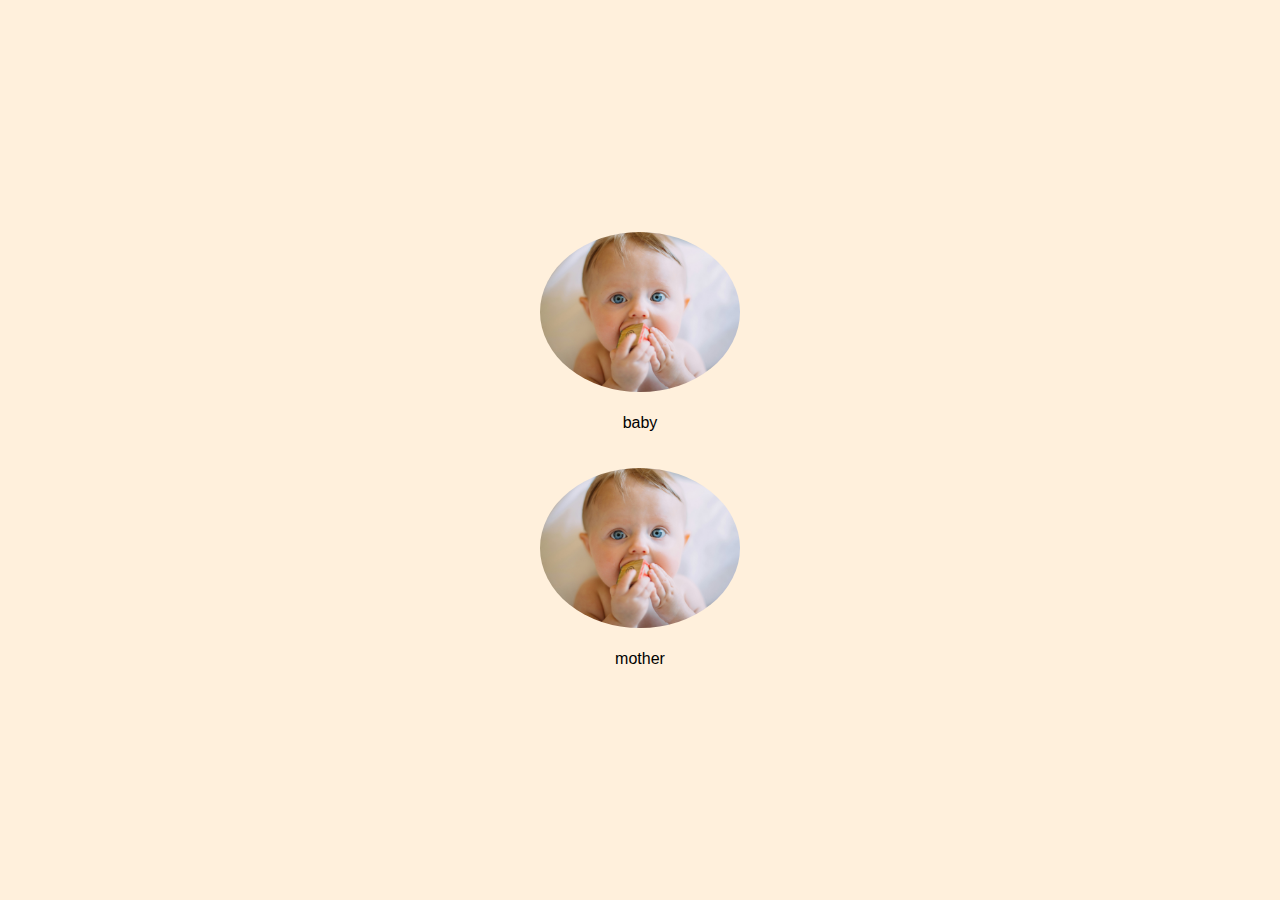
<file: index.html>
<!DOCTYPE html>
<html>
<head>
<meta name="viewport" content="width=device-width, initial-scale=1">
<link rel="stylesheet" href="style.css">
</head>
<body>
    <div class="container">
<div class="baby">
    <a href="babyform.html"><img src="babyphoto.jpg" alt="Avatar" style="width:200px"></a>
<div class="center">
    <br>
    <p>baby</p>
    <br>
    <br>



<div>
    <a href="default.asp"><img src="babyphoto.jpg" alt="Avatar" style="width:200px"></a>
<br><br>
    <p>mother</p>


</div>
</div>
</div>

</body>
</html>
</file>
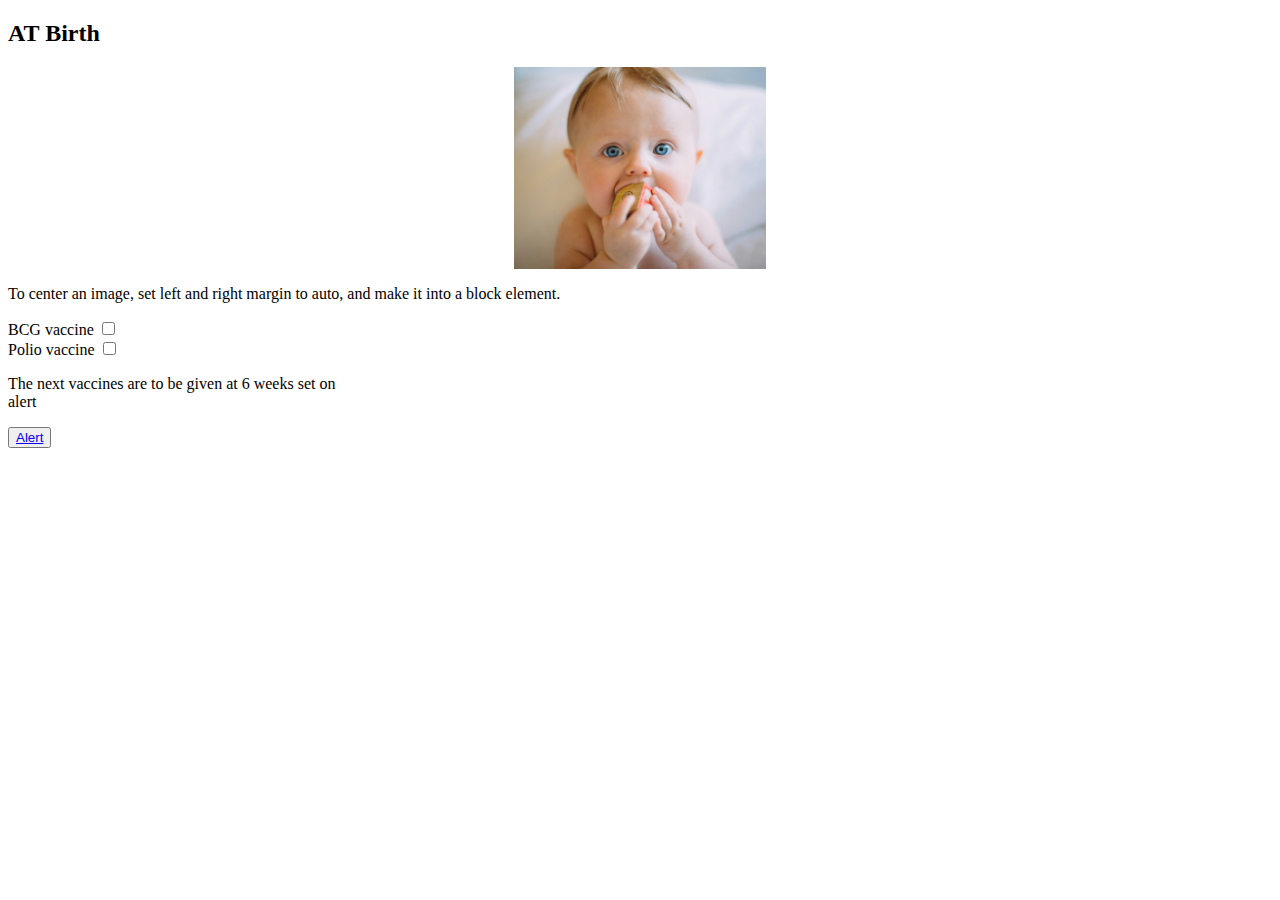
<file: atbirthpage.html>
<!DOCTYPE html>
<html>
<head>
<meta name="viewport" content="width=device-width, initial-scale=1">
<style>
img {
  display: block;
  margin-left: auto;
  margin-right: auto;
}

.container {
  display: block;
  position: relative;
  padding-left: 35px;
  margin-bottom: 12px;
  cursor: pointer;
  font-size: 22px;
  -webkit-user-select: none;
  -moz-user-select: none;
  -ms-user-select: none;
  user-select: none;
}

/* Hide the browser's default checkbox */
.container input {
  position: absolute;
  opacity: 0;
  cursor: pointer;
  height: 0;
  width: 0;
}

/* Create a custom checkbox */
.checkmark {
  position: absolute;
  top: 0;
  left: 0;
  height: 25px;
  width: 25px;
  background-color: #eee;
}

/* On mouse-over, add a grey background color */
.container:hover input ~ .checkmark {
  background-color: #ccc;
}

/* When the checkbox is checked, add a blue background */
.container input:checked ~ .checkmark {
  background-color: #2196F3;
}

/* Create the checkmark/indicator (hidden when not checked) */
.checkmark:after {
  content: "";
  position: absolute;
  display: none;
}

/* Show the checkmark when checked */
.container input:checked ~ .checkmark:after {
  display: block;
}

/* Style the checkmark/indicator */
.container .checkmark:after {
  left: 9px;
  top: 5px;
  width: 5px;
  height: 10px;
  border: solid white;
  border-width: 0 3px 3px 0;
  -webkit-transform: rotate(45deg);
  -ms-transform: rotate(45deg);
  transform: rotate(45deg);
}


</style>
</head>
<body>

<h2>AT Birth </h2>


<img src="babyphoto.jpg" alt="babyphoto" style="width:20%;">
<p>To center an image, set left and right margin to auto, and make it into a block element.</p>


<form action="/action_page.php">
    
    <label for="vehicle1"> BCG vaccine</label> 
    <input type="checkbox" id="vehicle1" name="vehicle1" value="BCG vaccine"> <br>
    
    <label for="vehicle2"> Polio vaccine</label>
    <input type="checkbox" id="vehicle2" name="vehicle2" value="Polio vaccine"><br>


    <p>The next vaccines are to be given at 6 weeks set on <br>alert </p>
    

    <button class="select-image"> <a href="babychecklist.html"> Alert </a></button>
  </form>

</body>
</html>
</file>
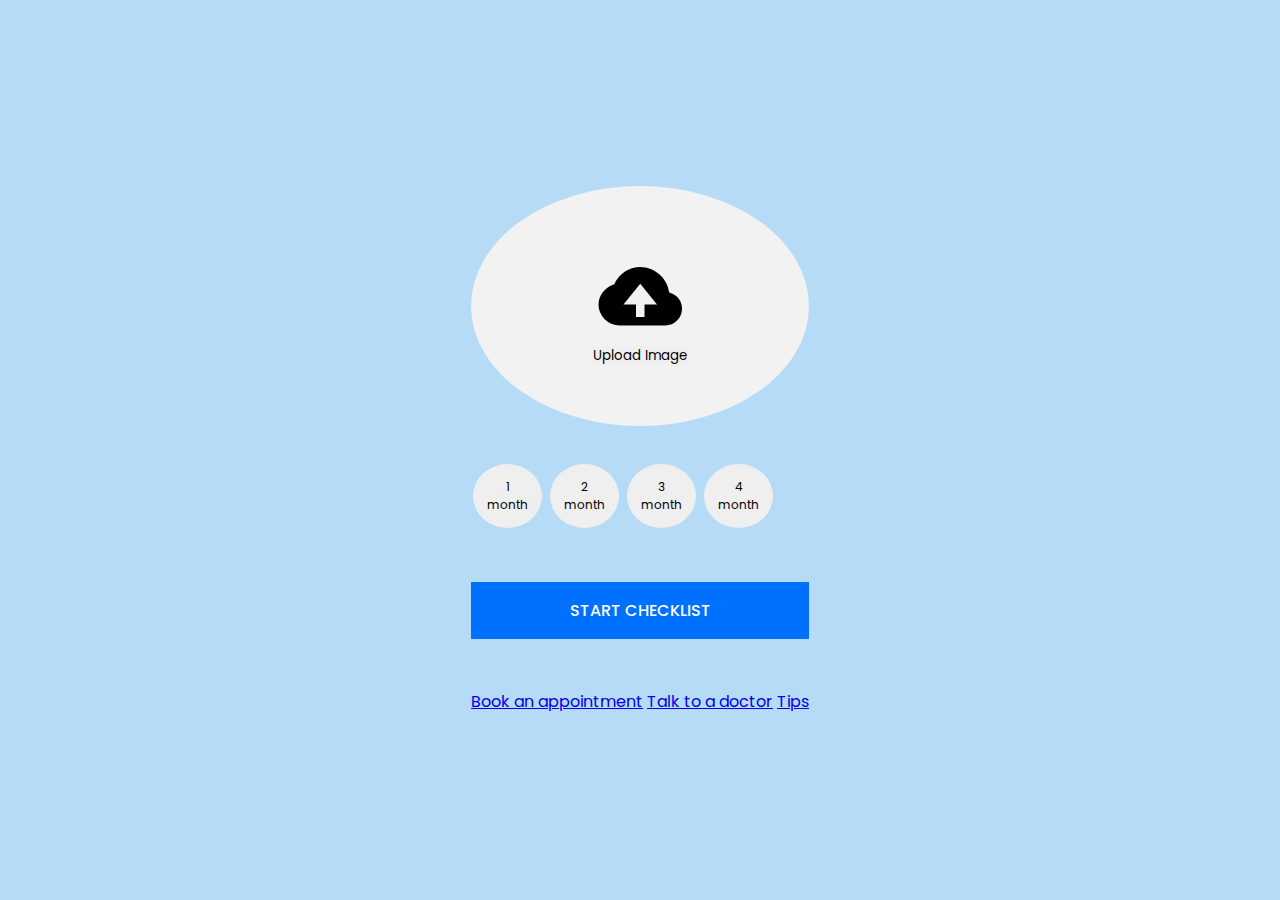
<file: babychecklist.html>
<!DOCTYPE html>
<html lang="en">
<head>
	<meta charset="UTF-8">
	<meta name="viewport" content="width=device-width, initial-scale=1.0">
	<link href='https://unpkg.com/boxicons@2.0.9/css/boxicons.min.css' rel='stylesheet'>
	<link rel="stylesheet" href="baby.css">
	<title>Input Image With Preview Image</title>
</head>
<body>
	
	<div class="container">

        <form action="action_page.php">
		<input type="file" id="file" accept="image/*" hidden>
		<div class="img-area" data-img="">
			<i class='bx bxs-cloud-upload icon'></i>
			
			
		
		<button class="select-imag">Upload Image</button>
		
	</div>

	<div class="center">
		
	  </div>
    
      <button class="button1 button1">1 <br> month</button>
      <button class="button1 button2">2 <br> month</button>
      <button class="button1 button3">3 <br> month</button>
      <button class="button1 button4">4 <br> month</button> <br><br><br>
    

		<button class="select-image">START CHECKLIST</button>


       
    </form>
    <br>
    <br>

    <p><a href="/html/default.asp">Book an appointment</a> <a href="/html/default.asp">Talk to a doctor</a> <a href="/html/default.asp">Tips</a></p>
    
    </div>
	
	<script src="script.js"></script>
</body>
</html>
</file>
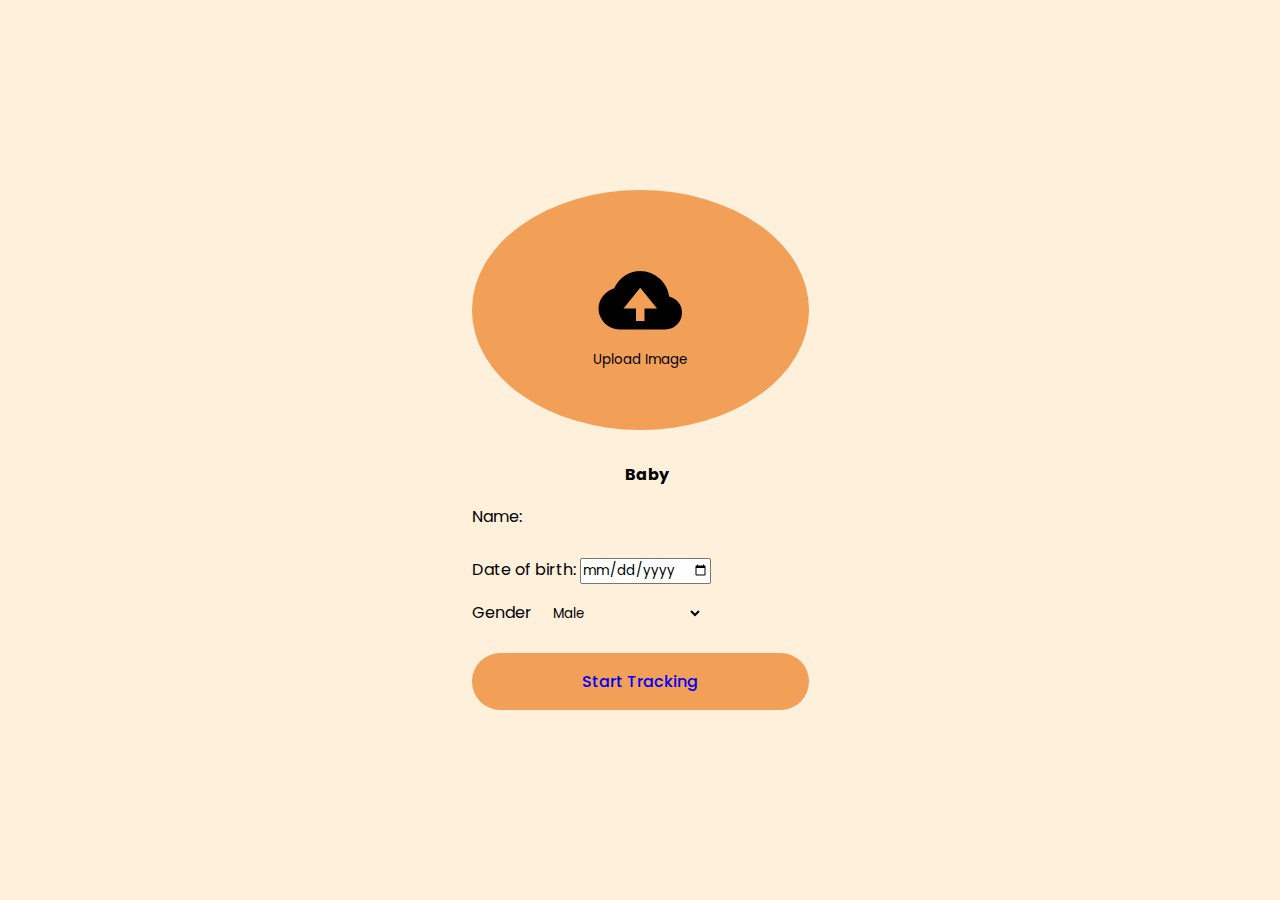
<file: babyform.html>
<!DOCTYPE html>
<html lang="en">
<head>
	<meta charset="UTF-8">
	<meta name="viewport" content="width=device-width, initial-scale=1.0">
	<link href='https://unpkg.com/boxicons@2.0.9/css/boxicons.min.css' rel='stylesheet'>
	<link rel="stylesheet" href="styles.css">
	<title>Input Image With Preview Image</title>
</head>
<body>
	
	<div class="container">

        <form action="action_page.php">
		<input type="file" id="file" accept="image/*" hidden>
		<div class="img-area" data-img="">
			<i class='bx bxs-cloud-upload icon'></i>
			
			
		
		<button class="select-imag">Upload Image</button>
		
	</div>

	<div class="center">
		<p>Baby</p>
	  </div>
    
        <label for="fname">Name:</label>
        <input type="text" id="fname" name="firstname">
        <p></p>
        <label for="birthday">Date of birth:</label>
<input type="date" id="birthday" name="birthday">
        <p></p>
        <label for="gender">Gender
        </label>
        <select id="gender" name="gender">
          <option value="male">Male</option>
          <option value="female">Female</option>
        </select>

		<button class="select-image"> <a href="schedulepage.html">Start Tracking </a></button>
       
    </form>
    
    </div>
	
	<script src="script.js"></script>
</body>
</html>
</file>
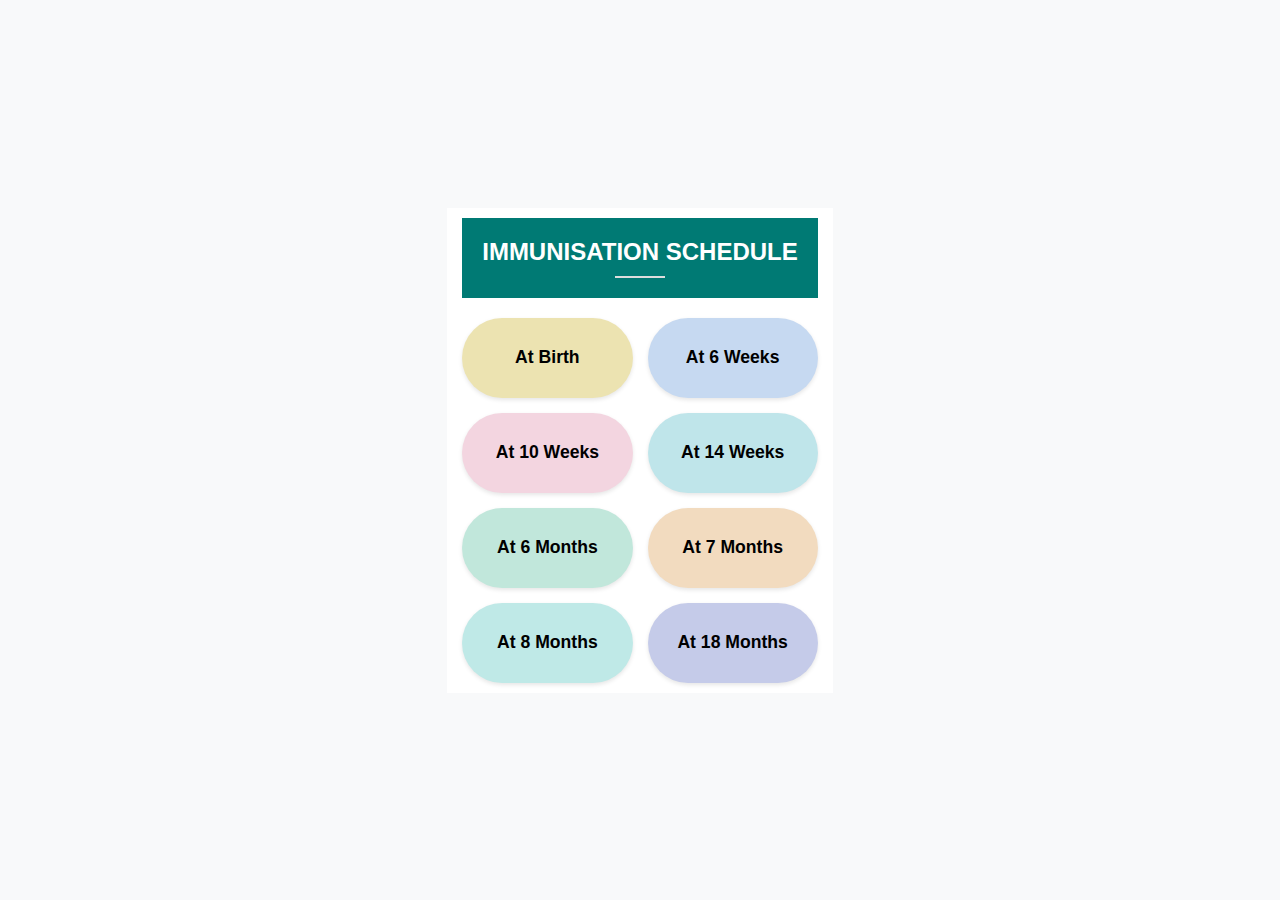
<file: immunisationschedule.html>
<!DOCTYPE html>
<html lang="en">
  <head>
    <meta charset="UTF-8" />
    <meta name="viewport" content="width=device-width, initial-scale=1.0" />
    <title>Immunisation Schedule</title>
    <style>
      /* General Reset */
      * {
        margin: 0;
        padding: 0;
        box-sizing: border-box;
        font-family: Arial, sans-serif;
      }

      /* Page Container */
      body {
        background-color: #f8f9fa;
        display: flex;
        justify-content: center;
        align-items: center;
        min-height: 100vh;
      }

      .container {
        max-width: 800px;
        background-color: #fff;
        padding: 10px 15px;
        text-align: center;
      }

      /* Header */
      .header {
        background-color: #007a74;
        color: #ffffff;
        padding: 20px;
        font-size: 1.5em;
        text-transform: uppercase;
        font-weight: bold;
        position: relative;
      }

      .header::before {
        font-size: 1.2em;
        position: absolute;
        left: 20px;
        top: 50%;
        transform: translateY(-50%);
      }

      .header::after {
        content: "";
        display: block;
        margin: 10px auto 0;
        height: 2px;
        width: 50px;
        background-color: #ddd;
      }

      /* Schedule Grid */
      .schedule {
        display: grid;
        grid-template-columns: 1fr 1fr;
        gap: 15px;
        margin-top: 20px;
        text-align: none;
      }

      a {

        text-decoration: none;
        color: black;

      }

      .card {
        display: flex;
        justify-content: center;
        align-items: center;
        height: 80px;
        font-size: 1.1em;
        font-weight: bold;
        border-radius: 60px; /* Rounded Corners */
        box-shadow: 0 2px 4px rgba(0, 0, 0, 0.1);
        cursor: pointer; /* Clickable */
        transition: all 0.3s ease;
        user-select: none; /* Prevent text selection */
      }

      /* Card Hover Effect */
      .card:hover {
        background-color: #f0f8ff;
        box-shadow: 0 4px 8px rgba(0, 0, 0, 0.2);
        transform: translateY(-3px); /* Slight lift effect */
      }

      /* Colorful Cards */
      .card:nth-child(1) {
        background-color: #ece3b1;
      }
      .card:nth-child(2) {
        background-color: #c6d9f1;
      }
      .card:nth-child(3) {
        background-color: #f3d5e0;
      }
      .card:nth-child(4) {
        background-color: #bfe5ea;
      }
      .card:nth-child(5) {
        background-color: #c1e7db;
      }
      .card:nth-child(6) {
        background-color: #f2dbbf;
      }
      .card:nth-child(7) {
        background-color: #bfe9e7;
      }
      .card:nth-child(8) {
        background-color: #c5cbe9;
      }

      /* Responsive Design */
      @media screen and (max-width: 600px) {
        .schedule {
          grid-template-columns: 1fr 1fr; /* 2 Columns for Mobile */
        }
      }

      @media screen and (max-width: 400px) {
        .schedule {
          grid-template-columns: 1fr; /* 1 Column for Very Small Devices */
        }
      }
    </style>
  </head>
  <body>
    <div class="container">
      <!-- Header -->
      <div class="header">Immunisation Schedule</div>

      <!-- Schedule Grid -->
      <div class="schedule">
        <div class="card" onclick="cardClick('At Birth')"><a href="atbirthpage.html">At Birth </a></div>
        <div class="card" onclick="cardClick('At 6 Weeks')">At 6 Weeks</div>
        <div class="card" onclick="cardClick('At 10 Weeks')">At 10 Weeks</div>
        <div class="card" onclick="cardClick('At 14 Weeks')">At 14 Weeks</div>
        <div class="card" onclick="cardClick('At 6 Months')">At 6 Months</div>
        <div class="card" onclick="cardClick('At 7 Months')">At 7 Months</div>
        <div class="card" onclick="cardClick('At 8 Months')">At 8 Months</div>
        <div class="card" onclick="cardClick('At 18 Months')">At 18 Months</div>
      </div>
    </div>


  </body>
</html>
</file>
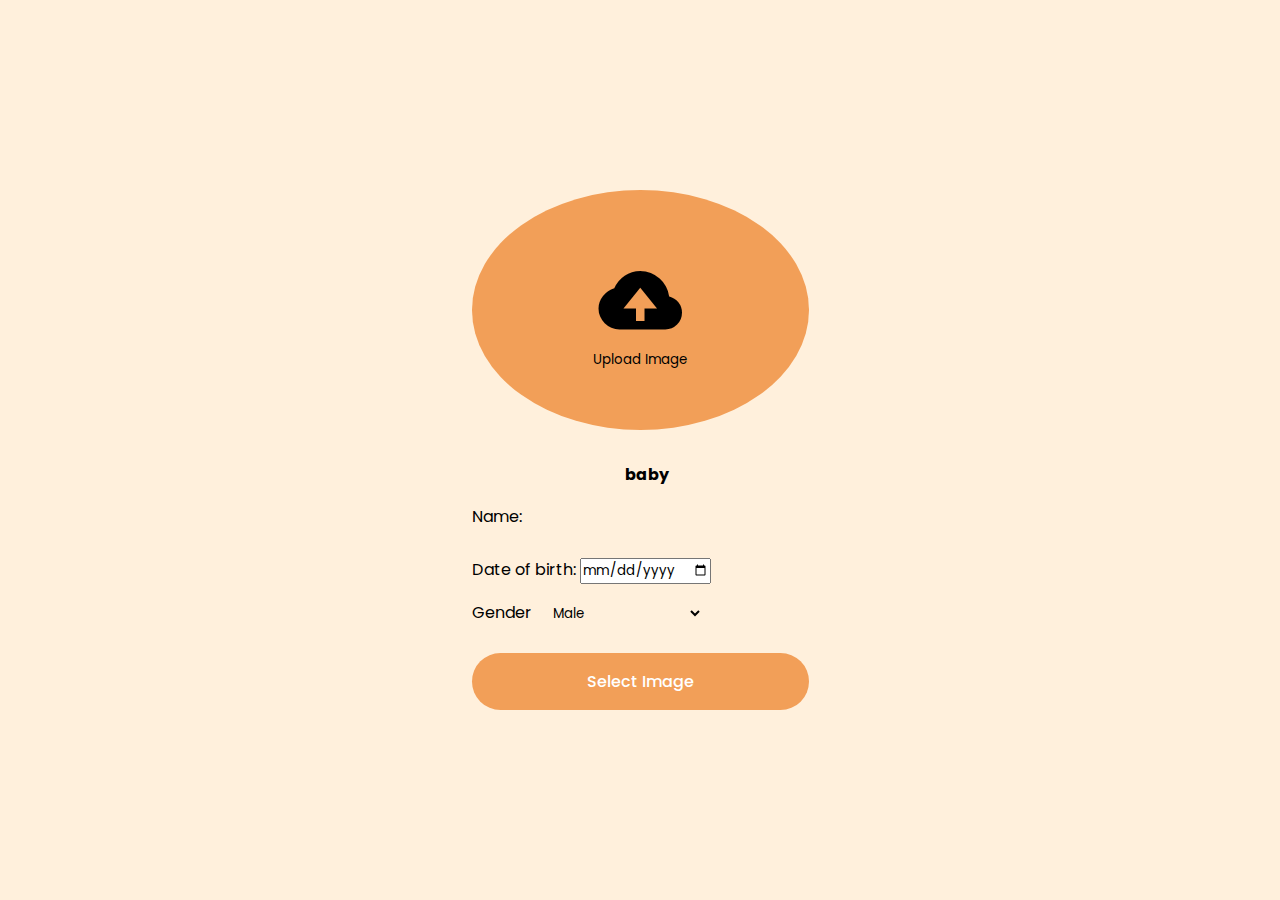
<file: motherform.html>
<!DOCTYPE html>
<html lang="en">
<head>
	<meta charset="UTF-8">
	<meta name="viewport" content="width=device-width, initial-scale=1.0">
	<link href='https://unpkg.com/boxicons@2.0.9/css/boxicons.min.css' rel='stylesheet'>
	<link rel="stylesheet" href="styles.css">
	<title>Input Image With Preview Image</title>
</head>
<body>
	
	<div class="container">

        <form action="action_page.php">
		<input type="file" id="file" accept="image/*" hidden>
		<div class="img-area" data-img="">
			<i class='bx bxs-cloud-upload icon'></i>
			
			
		
		<button class="select-imag">Upload Image</button>
		
	</div>

	<div class="center">
		<p>baby</p>
	  </div>
    
        <label for="fname">Name:</label>
        <input type="text" id="fname" name="firstname">
        <p></p>
        <label for="birthday">Date of birth:</label>
<input type="date" id="birthday" name="birthday">
        <p></p>
        <label for="gender">Gender
        </label>
        <select id="gender" name="gender">
          <option value="male">Male</option>
          <option value="female">Female</option>
        </select>

		<button class="select-image">Select Image</button>
       
    </form>
    
    </div>
	
	<script src="script.js"></script>
</body>
</html>
</file>
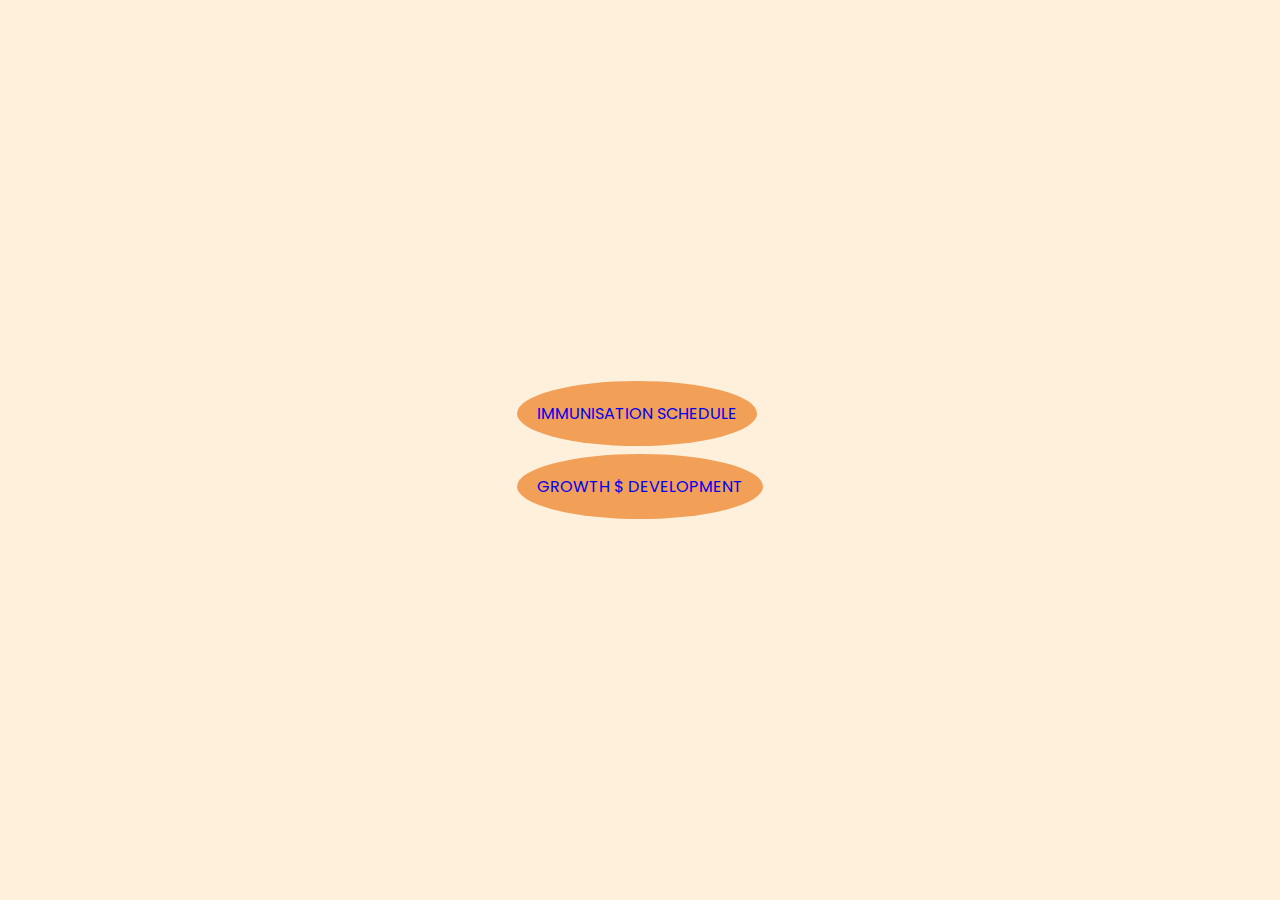
<file: schedulepage.html>
<!DOCTYPE html>
<html lang="en">
<head>
	<meta charset="UTF-8">
	<meta name="viewport" content="width=device-width, initial-scale=1.0">
	<link href='https://unpkg.com/boxicons@2.0.9/css/boxicons.min.css' rel='stylesheet'>
	<link rel="stylesheet" href="styles.css">
	
</head>
<body>
	
	<div class="container">

        <button class="button button5"> <a href="immunisationschedule.html">IMMUNISATION SCHEDULE </a></button>
        <p></p>
        <button class="button button5"> <a href="#">GROWTH $ DEVELOPMENT </a></button>
</div>
 
       
    </form>
    
    </div>
	
	
</body>
</html>
</file>
<file: style.css>
* {
	margin: 0;
	padding: 0;
	box-sizing: border-box;
	font-family: 'Poppins', sans-serif;
}

:root {
	--blue: #0071FF;
	--light-blue: #FFF0DC;
	--dark-blue: #005DD1;
	--grey: #f2f2f2;
}

body {
	display: flex;
	justify-content: center;
	align-items: center;
	min-height: 100vh;
	background: var(--light-blue);
}

container {
	max-width: 400px;
	width: 100%;
	background: #fff;
	padding: 30px;
	border-radius: 30px;
}

img{
    border-radius: 50%;
}
.center {
    text-align: center;
    text-decoration: none;
}
</file>
<file: baby.css>
@import url('https://fonts.googleapis.com/css2?family=Poppins:wght@300;400;500;600;700&display=swap');

* {
	margin: 0;
	padding: 0;
	box-sizing: border-box;
	font-family: 'Poppins', sans-serif;
}

:root {
	--blue: #0071FF;
	--light-blue: #B6DBF6;
	--dark-blue: #005DD1;
	--grey: #f2f2f2;
}

body {
	display: flex;
	justify-content: center;
	align-items: center;
	min-height: 100vh;
	background: var(--light-blue);
}


container {
	max-width: 400px;
	width: 100%;
	background: #fff;
	padding: 30px;
	border-radius: 30px;
}
.img-area {
	position: relative;
	width: 100%;
	height: 240px;
	background: var(--grey);
	margin-bottom: 30px;
	border-radius: 50%;
	overflow: hidden;
	display: flex;
	justify-content: center;
	align-items: center;
	flex-direction: column;
}
.img-area .icon {
	font-size: 100px;
}
.img-area h3 {
	font-size: 20px;
	font-weight: 500;
	margin-bottom: 6px;
}
.img-area p {
	color: #999;
}
.img-area p span {
	font-weight: 600;
}
.img-area img {
	position: absolute;
	top: 0;
	left: 0;
	width: 100%;
	height: 100%;
	object-fit: cover;
	object-position: center;
	z-index: 100;
}
.img-area::before {
	content: attr(data-img);
	position: absolute;
	top: 0;
	left: 0;
	width: 100%;
	height: 100%;
	background: rgba(0, 0, 0, .5);
	color: #fff;
	font-weight: 500;
	text-align: center;
	display: flex;
	justify-content: center;
	align-items: center;
	pointer-events: none;
	opacity: 0;
	transition: all .3s ease;
	z-index: 200;
}
.img-area.active:hover::before {
	opacity: 1;
}
.select-image {
	display: block;
	width: 100%;
	padding: 16px 0;
	border-radius: 0px;
	background: var(--blue);
	color: #fff;
	font-weight: 500;
	font-size: 16px;
	border: none;
	cursor: pointer;
	transition: all .3s ease;
}
.select-image:hover {
	background: var(--dark-blue);
}

input[type=text], select, textarea {
    width: 50%; /* Full width */
	background-color: #B6DBF6;
    padding: 12px; /* Some padding */ 
    border: 1px solid #B6DBF6; /* Gray border */
    border-radius: 4px; /* Rounded borders */
    box-sizing: border-box; /* Make sure that padding and width stays in place */
    margin-top: 6px; /* Add a top margin */
    margin-bottom: 16px; /* Bottom margin */
    resize: vertical /* Allow the user to vertically resize the textarea (not horizontally) */
  }
  
  /* Style the submit button with a specific background color etc */
  input[type=submit] {
    background-color: #04AA6D;
    padding: 12px 20px;
    border: none;
    border-radius: 4px;
    cursor: pointer;
  }
  
  /* When moving the mouse over the submit button, add a darker green color */
  input[type=submit]:hover {
    background-color: #45a049;
  }
  
  /* Add a background color and some padding around the form */
  container {
    border-radius: 5px;
    background-color: #f2f2f2;
    padding: 20px;
  }
  .select-imag
  {
	border: none;
  }
  .center {
	margin: auto;
	width: 10%;
	padding: 2px;
	font-weight: bold;
  }
  .button {
  background-color: #04AA6D; /* Green */
  border: none;
  color: white;
  padding: 20px;
  text-align: center;
  text-decoration: none;
  display: inline-block;
  font-size: 16px;
  margin: 4px 2px;
  cursor: pointer;
  border-radius: 0;


  }

  .button1 {
    
    border: 2px black;
   
    padding: 14px;
    text-align: center;
    text-decoration: none;
    display: inline-block;
    font-size: 12px;
    margin: 4px 2px;
  }
  
  .button1 {border-radius: 50%;}
  .button2 {border-radius: 50%;}
  .button3 {border-radius: 50%;}
  .button4 {border-radius: 50%;}
  .button5 {border-radius: 50%;}
</file>
<file: styles.css>
@import url('https://fonts.googleapis.com/css2?family=Poppins:wght@300;400;500;600;700&display=swap');

* {
	margin: 0;
	padding: 0;
	box-sizing: border-box;
	font-family: 'Poppins', sans-serif;
}

:root {
	--blue: #0071FF;
	--light-blue: #FFF0DC;
	--dark-blue: #005DD1;
	--grey: #f2f2f2;
}

body {
	display: flex;
	justify-content: center;
	align-items: center;
	min-height: 100vh;
	background: var(--light-blue);
}


container {
	max-width: 400px;
	width: 100%;
	background: #fff;
	padding: 30px;
	border-radius: 30px;
}
.img-area {
	position: relative;
	width: 100%;
	height: 240px;
	background: #F29F58;
	margin-bottom: 30px;
	border-radius: 50%;
	overflow: hidden;
	display: flex;
	justify-content: center;
	align-items: center;
	flex-direction: column;
}
.img-area .icon {
	font-size: 100px;
}
.img-area h3 {
	font-size: 20px;
	font-weight: 500;
	margin-bottom: 6px;
}
.img-area p {
	color: #F29F58;
}
.img-area p span {
	font-weight: 600;
}
.img-area img {
	position: absolute;
	top: 0;
	left: 0;
	width: 100%;
	height: 100%;
	object-fit: cover;
	object-position: center;
	z-index: 100;
}
.img-area::before {
	content: attr(data-img);
	position: absolute;
	top: 0;
	left: 0;
	width: 100%;
	height: 100%;
	background: rgba(0, 0, 0, .5);
	color: #fff;
	font-weight: 500;
	text-align: center;
	display: flex;
	justify-content: center;
	align-items: center;
	pointer-events: none;
	opacity: 0;
	transition: all .3s ease;
	z-index: 200;
}
.img-area.active:hover::before {
	opacity: 1;
}
.select-image {
	display: block;
	width: 100%;
	padding: 16px 0;
	border-radius: 50px;
	background: #F29F58;
	color: #fff;
	font-weight: 500;
	font-size: 16px;
	border: none;
	cursor: pointer;
	transition: all .3s ease;
}
.select-image:hover {
	background: #F29F58;
}

input[type=text], select, textarea {
    width: 50%; /* Full width */
	background-color: #FFF0DC;
    padding: 12px; /* Some padding */ 
    border: 1px solid #FFF0DC; /* Gray border */
    border-radius: 4px; /* Rounded borders */
    box-sizing: border-box; /* Make sure that padding and width stays in place */
    margin-top: 6px; /* Add a top margin */
    margin-bottom: 16px; /* Bottom margin */
    resize: vertical /* Allow the user to vertically resize the textarea (not horizontally) */
  }
  
  /* Style the submit button with a specific background color etc */
  input[type=submit] {
    background-color: #04AA6D;
    padding: 12px 20px;
    border: none;
    border-radius: 4px;
    cursor: pointer;
  }
  
  /* When moving the mouse over the submit button, add a darker green color */
  input[type=submit]:hover {
    background-color: #45a049;
  }
  
  /* Add a background color and some padding around the form */
  container {
    border-radius: 5px;
    background-color: #f2f2f2;
    padding: 20px;
  }
  .select-imag
  {
	border: none;
	background-color: #F29F58;
  }
  .center {
	margin: auto;
	width: 10%;
	padding: 2px;
	font-weight: bold;
  }
  .button {
  background-color: #F29F58; /* Green */
  border: none;
  color: white;
  padding: 20px;
  text-align: center;
  text-decoration: none;
  display: inline-block;
  font-size: 16px;
  margin: 4px 2px;
  cursor: pointer;
  border-radius: 50%;


  }
  a {

	text-decoration: none;
	

  }
</file>
